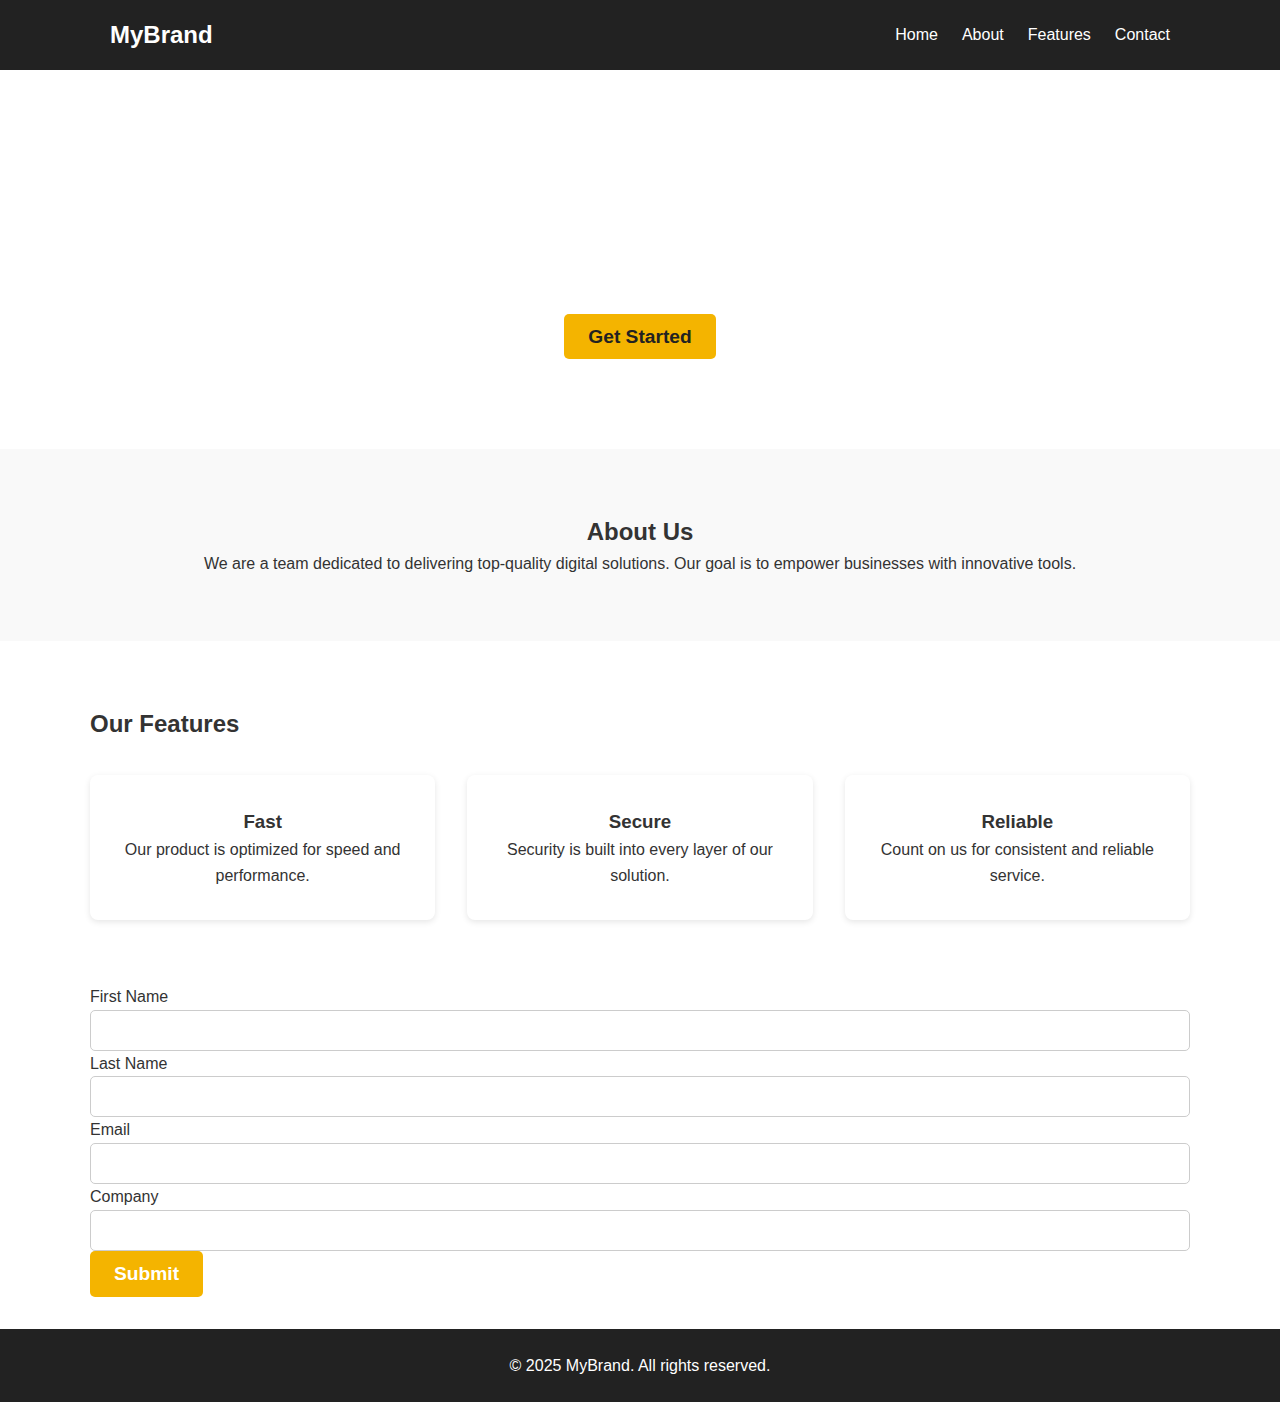
<file: index.html>
<!DOCTYPE html>
<html lang="en">
<head>
  <meta charset="UTF-8">
  <meta name="viewport" content="width=device-width, initial-scale=1.0">
  <title>Landing Page</title>
  <link rel="stylesheet" href="styles.css">
  <META HTTP-EQUIV="Content-type" CONTENT="text/html; charset=UTF-8">


</head>
<body>

  <!-- Navbar -->
  <nav class="navbar">
    <div class="container">
      <a href="#" class="logo">MyBrand</a>
      <ul class="nav-links">
        <li><a href="#hero">Home</a></li>
        <li><a href="#about">About</a></li>
        <li><a href="#features">Features</a></li>
        <li><a href="#contact">Contact</a></li>
      </ul>
    </div>
  </nav>

  <!-- Hero Section -->
  <section id="hero" class="hero">
    <div class="container">
      <h1>Welcome to Our Landing Page</h1>
      <p>Discover our amazing product and how it can help you.</p>
      <a href="#features" class="btn">Get Started</a>
    </div>
  </section>

  <!-- About Section -->
  <section id="about" class="about">
    <div class="container">
      <h2>About Us</h2>
      <p>
        We are a team dedicated to delivering top-quality digital solutions. 
        Our goal is to empower businesses with innovative tools.
      </p>
    </div>
  </section>

  <!-- Features Section -->
  <section id="features" class="features">
    <div class="container">
      <h2>Our Features</h2>
      <div class="features-grid">
        <div class="feature">
          <h3>Fast</h3>
          <p>Our product is optimized for speed and performance.</p>
        </div>
        <div class="feature">
          <h3>Secure</h3>
          <p>Security is built into every layer of our solution.</p>
        </div>
        <div class="feature">
          <h3>Reliable</h3>
          <p>Count on us for consistent and reliable service.</p>
        </div>
      </div>
    </div>
  </section>

  <!--  ----------------------------------------------------------------------  -->
<!--  NOTE: Please add the following <FORM> element to your page.             -->
<!--  ----------------------------------------------------------------------  -->
<div class="container">
<form action="https://webto.salesforce.com/servlet/servlet.WebToLead?encoding=UTF-8&orgId=00DgK00000AWO33" method="POST">

<input type=hidden name="oid" value="00DgK00000AWO33">
<input type=hidden name="retURL" value="https://salesforce-wtl.vercel.app/thankyou.html">

<!--  ----------------------------------------------------------------------  -->
<!--  NOTE: These fields are optional debugging elements. Please uncomment    -->
<!--  these lines if you wish to test in debug mode.                          -->
 <input type="hidden" name="debug" value=1>                              
 <input type="hidden" name="debugEmail" value="julian@hotstuff.mx">      
<!--  ----------------------------------------------------------------------  -->

<label for="first_name">First Name</label><input  id="first_name" maxlength="40" name="first_name" size="20" type="text" /><br>

<label for="last_name">Last Name</label><input  id="last_name" maxlength="80" name="last_name" size="20" type="text" /><br>

<label for="email">Email</label><input  id="email" maxlength="80" name="email" size="20" type="text" /><br>

<label for="company">Company</label><input  id="company" maxlength="40" name="company" size="20" type="text" /><br>
<input type="hidden" name="lead_source" value="Web">
<input type="submit" name="submit" id="btn">

</form>
</div>

  <!-- Footer -->
  <footer class="footer">
    <div class="container">
      <p>&copy; 2025 MyBrand. All rights reserved.</p>
    </div>
  </footer>

</body>
</html>
</file>
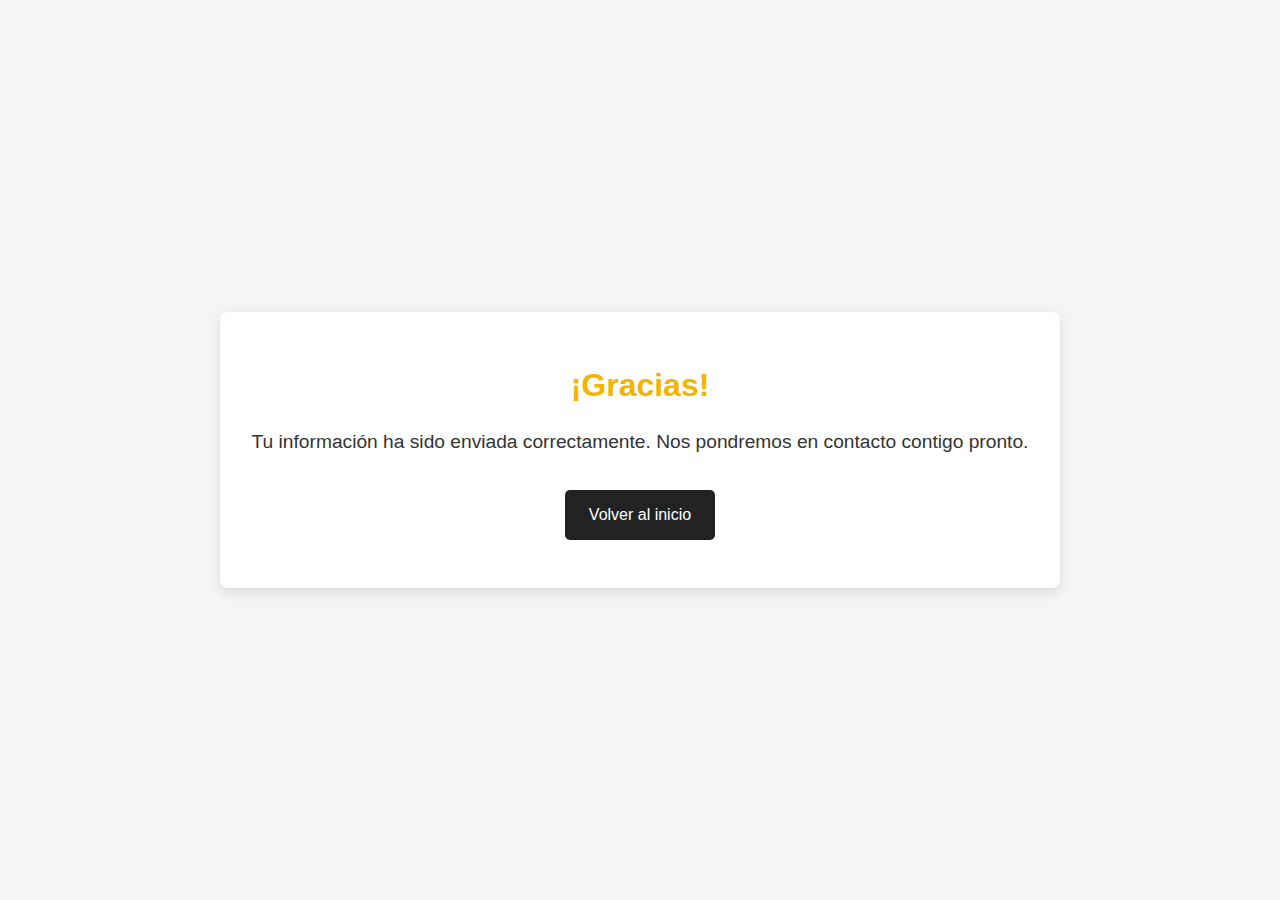
<file: thankyou.html>
<!DOCTYPE html>
<html lang="es">
<head>
  <meta charset="UTF-8">
  <meta name="viewport" content="width=device-width, initial-scale=1.0">
  <title>Gracias</title>
  <link rel="stylesheet" href="styles.css">
  <style>
    body {
      display: flex;
      justify-content: center;
      align-items: center;
      height: 100vh;
      font-family: Arial, sans-serif;
      background: #f4f4f4;
      margin: 0;
    }

    .thank-you-container {
      text-align: center;
      background: #fff;
      padding: 3rem 2rem;
      border-radius: 8px;
      box-shadow: 0 4px 12px rgba(0,0,0,0.1);
    }

    .thank-you-container h1 {
      color: #f4b400;
      margin-bottom: 1rem;
    }

    .thank-you-container p {
      font-size: 1.2rem;
      margin-bottom: 2rem;
    }

    .thank-you-container a {
      display: inline-block;
      padding: 0.75rem 1.5rem;
      background: #222;
      color: #fff;
      text-decoration: none;
      border-radius: 5px;
    }

    .thank-you-container a:hover {
      background: #444;
    }
  </style>
</head>
<body>

  <div class="thank-you-container">
    <h1>¡Gracias!</h1>
    <p>Tu información ha sido enviada correctamente. Nos pondremos en contacto contigo pronto.</p>
    <a href="/">Volver al inicio</a>
  </div>

</body>
</html>
</file>
<file: styles.css>
/* Reset some basics */
* {
  margin: 0;
  padding: 0;
  box-sizing: border-box;
}

body {
  font-family: Arial, sans-serif;
  line-height: 1.6;
  color: #333;
}

/* Navbar */
.navbar {
  background: #222;
  color: #fff;
  padding: 1rem 0;
}

.navbar .container {
  display: flex;
  justify-content: space-between;
  align-items: center;
  max-width: 1100px;
  margin: 0 auto;
  padding: 0 20px;
}

.navbar .logo {
  font-size: 1.5rem;
  font-weight: bold;
  color: #fff;
  text-decoration: none;
}

.navbar .nav-links {
  list-style: none;
  display: flex;
  gap: 1.5rem;
}

.navbar .nav-links a {
  color: #fff;
  text-decoration: none;
}

.navbar .nav-links a:hover {
  color: #f4b400;
}

/* Hero Section */
.hero {
  background: url('https://via.placeholder.com/1600x600') no-repeat center center/cover;
  color: #fff;
  text-align: center;
  padding: 6rem 1rem;
}

.hero h1 {
  font-size: 3rem;
  margin-bottom: 1rem;
}

.hero p {
  font-size: 1.2rem;
  margin-bottom: 2rem;
}

.btn,
#btn {
  background: #f4b400;
  color: #222;
  padding: 0.75rem 1.5rem;
  border: none;
  border-radius: 5px;
  text-decoration: none;
  font-weight: bold;
    font-size: 1.2rem;
  margin-bottom: 2rem;
}

.btn:hover,
#btn:hover {
  background: #e0a800;
}

/* Sections */
section {
  padding: 4rem 1rem;
}

.container {
  max-width: 1100px;
  margin: 0 auto;

}

#formContainer{
  padding-bottom: 20px;
}
input{
  padding-top:10px;
}

/* About */
.about {
  background: #f9f9f9;
  text-align: center;
}

/* Features */
.features-grid {
  display: grid;
  grid-template-columns: repeat(auto-fit, minmax(250px, 1fr));
  gap: 2rem;
  margin-top: 2rem;
}

.feature {
  background: #fff;
  padding: 2rem;
  border-radius: 8px;
  box-shadow: 0 2px 6px rgba(0,0,0,0.1);
  text-align: center;
}

/* Contact */
.contact form {
  display: flex;
  flex-direction: column;
  gap: 1rem;
}
.wtl-form {
  display: flex;
  flex-direction: column;
  gap: 1rem;
  margin: 0 auto;
  max-width: 700px;
}

.contact input, 
.contact textarea {
  width: 100%;
  padding: 0.75rem;
  border: 1px solid #ccc;
  border-radius: 5px;
}
#first_name,
#last_name,
#email,
#company,
#city,
#country_code,
#state_code {
  width: 100%;
  justify-content: center;
  padding: 0.75rem;
  border: 1px solid #ccc;
  border-radius: 5px;
}

.contact button {
  align-self: flex-start;
}
#btn{
  align-self: flex-start;
  color:white;
}

/* Footer */
.footer {
  background: #222;
  color: #fff;
  text-align: center;
  padding: 1.5rem 1rem;
}
</file>
